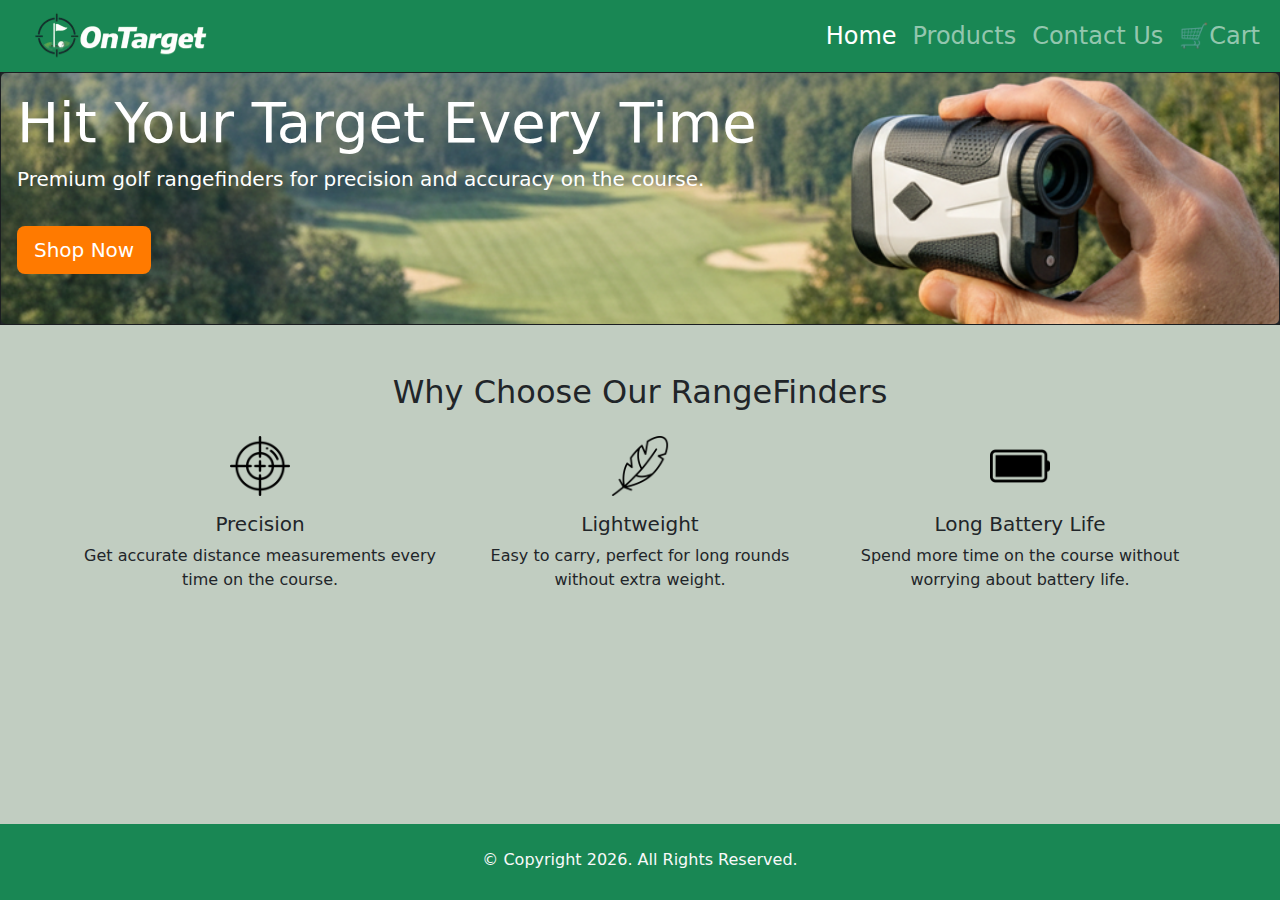
<file: index.html>
<!DOCTYPE html>
<html lang="en">
<head>
  <meta charset="UTF-8">
  <meta name="viewport" content="width=device-width, initial-scale=1.0">
  <title>OnTarget</title>
  <link href="https://cdn.jsdelivr.net/npm/bootstrap@5.3.2/dist/css/bootstrap.min.css" rel="stylesheet">
  <link rel="stylesheet" href="css/style.css">
</head>
<body>

  <!-- Header -->
  <nav class="navbar navbar-expand-lg navbar-dark bg-success">
    <div class="container-fluid">
      <a class="navbar-brand" href="#">
          <a href="index.html "><img src="images/RangeFinder Website logo.png" alt="Bootstrap"></a>
      </a>
      <button class="navbar-toggler" type="button" data-bs-toggle="collapse" data-bs-target="#navbarNav">
        <span class="navbar-toggler-icon"></span>
      </button>
      <div class="collapse navbar-collapse" id="navbarNav">
        <ul class="navbar-nav ms-auto">
          <li class="nav-item"><a class="nav-link fs-4 active" href="index.html">Home</a></li>
          <li class="nav-item"><a class="nav-link fs-4" href="products.html">Products</a></li>
          <li class="nav-item"><a class="nav-link fs-4" href="contact.html">Contact Us</a></li>
          <li class="nav-item"><a class="nav-link fs-4" href="#">&#128722;Cart</a></li>
        </ul>
      </div>
    </div>
  </nav>

  <div class="card text-bg-dark rounded-0">
    <img src="images/front image.png" class="card-img" alt="Front image">
    <div class="card-img-overlay">
      <h1 class="display-4">Hit Your Target Every Time</h1>
      <p class="lead">Premium golf rangefinders for precision and accuracy on the course.</p>
      <a href="products.html" class="btn btn-lg mt-3 cta-btn">Shop Now</a>
    </div>
  </div>
  
  <!-- Features Section -->
  <section class="py-5">
    <div class="container text-center">
      <h2>Why Choose Our RangeFinders</h2>
      <div class="row mt-4">
        <div class="col-md-4">
          <img src="images/precision.png" alt="Accuracy" class="mb-3" style="width:60px;">
          <h5>Precision</h5>
          <p>Get accurate distance measurements every time on the course.</p>
        </div>
        <div class="col-md-4">
          <img src="images/weight.png" alt="Lightweight" class="mb-3" style="width:60px;">
          <h5>Lightweight</h5>
          <p>Easy to carry, perfect for long rounds without extra weight.</p>
        </div>
        <div class="col-md-4">
          <img src="images/full-battery.png" alt="Battery" class="mb-3" style="width:60px;">
          <h5>Long Battery Life</h5>
          <p>Spend more time on the course without worrying about battery life.</p>
        </div>
      </div>
    </div>
  </section>

  <footer class="bg-success text-light py-4 text-center">
    <div class="container">
      <p class="mb-1">&copy; Copyright 2026. All Rights Reserved.</p>
    </div>
  </footer>

</body>

</html>
</file>
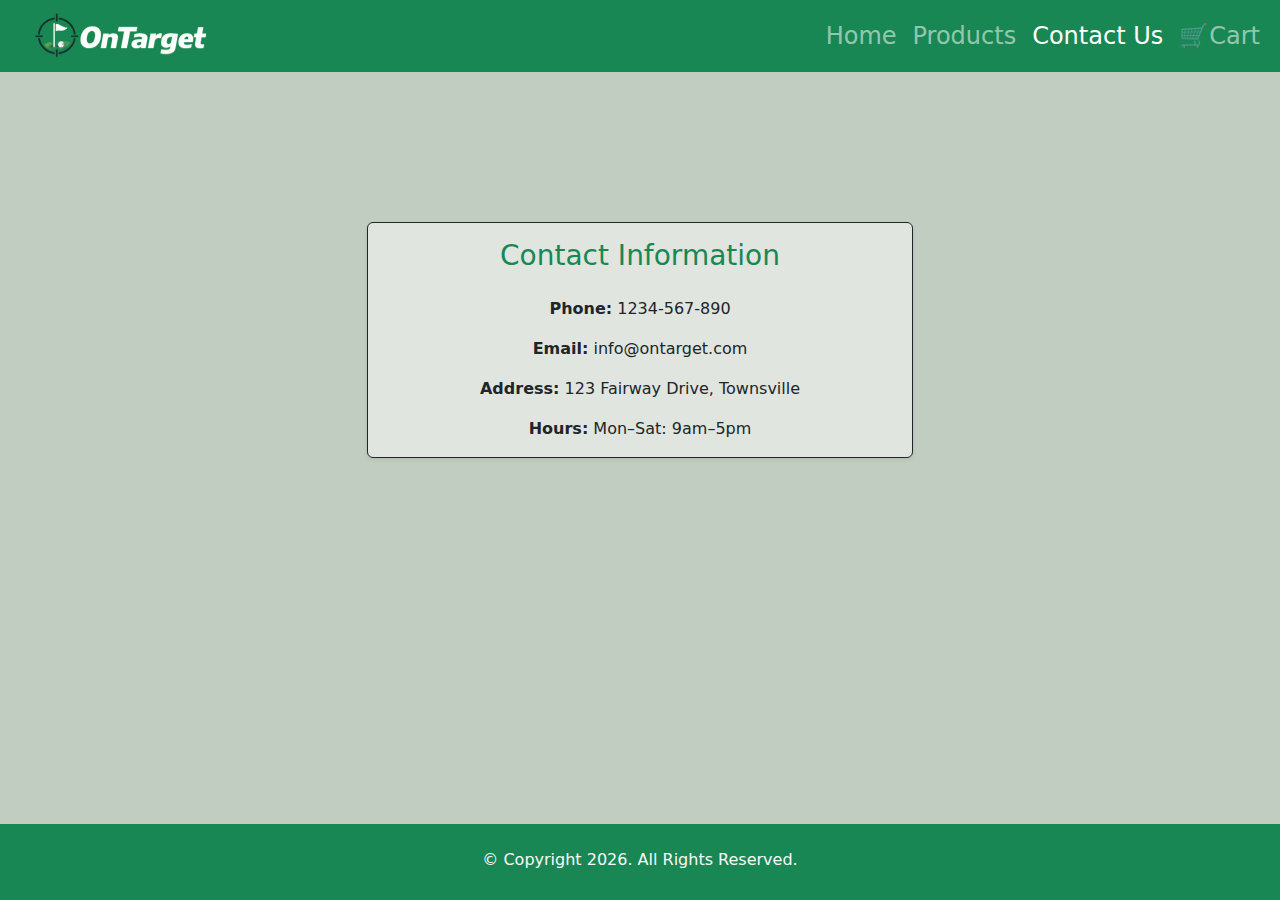
<file: contact.html>
<!DOCTYPE html>
<html lang="en">
<head>
  <meta charset="UTF-8">
  <meta name="viewport" content="width=device-width, initial-scale=1.0">
  <title>OnTarget</title>
  <link href="https://cdn.jsdelivr.net/npm/bootstrap@5.3.2/dist/css/bootstrap.min.css" rel="stylesheet">
  <link rel="stylesheet" href="css/style.css">
</head>
<body>

  <!-- Header -->
  <nav class="navbar navbar-expand-lg navbar-dark bg-success">
    <div class="container-fluid">
      <a class="navbar-brand" href="#">
          <a href="index.html "><img src="images/RangeFinder Website logo.png" alt="Bootstrap"></a>
      </a>
      <button class="navbar-toggler" type="button" data-bs-toggle="collapse" data-bs-target="#navbarNav">
        <span class="navbar-toggler-icon"></span>
      </button>
      <div class="collapse navbar-collapse" id="navbarNav">
        <ul class="navbar-nav ms-auto">
          <li class="nav-item"><a class="nav-link fs-4" href="index.html">Home</a></li>
          <li class="nav-item"><a class="nav-link fs-4" href="products.html">Products</a></li>
          <li class="nav-item"><a class="nav-link fs-4 active" href="contact.html">Contact Us</a></li>
          <li class="nav-item"><a class="nav-link fs-4" href="#">&#128722;Cart</a></li>
        </ul>
      </div>
    </div>
  </nav>

  <!-- Contact Information Section -->
  <div class="container contact-section">
    <div class="row justify-content-center">
      <div class="col-md-6">
        <div class="card shadow-sm border-dark mb-3 ">
          <div class="card-body text-center">
            <h3 class="card-title mb-4 text-success">Contact Information</h3>

            <p class="mb-3">
              <strong>Phone:</strong> 1234-567-890
            </p>

            <p class="mb-3">
              <strong>Email:</strong> info@ontarget.com
            </p>

            <p class="mb-3">
              <strong>Address:</strong> 123 Fairway Drive, Townsville
            </p>

            <p class="mb-0">
              <strong>Hours:</strong> Mon–Sat: 9am–5pm
            </p>

          </div>
        </div>
      </div>
    </div>
  </div>

  <footer class="bg-success text-light py-4 text-center">
  <div class="container">
    <p class="mb-1">&copy; Copyright 2026. All Rights Reserved.</p>
  </div>
</footer>

</body>

</html>
</file>
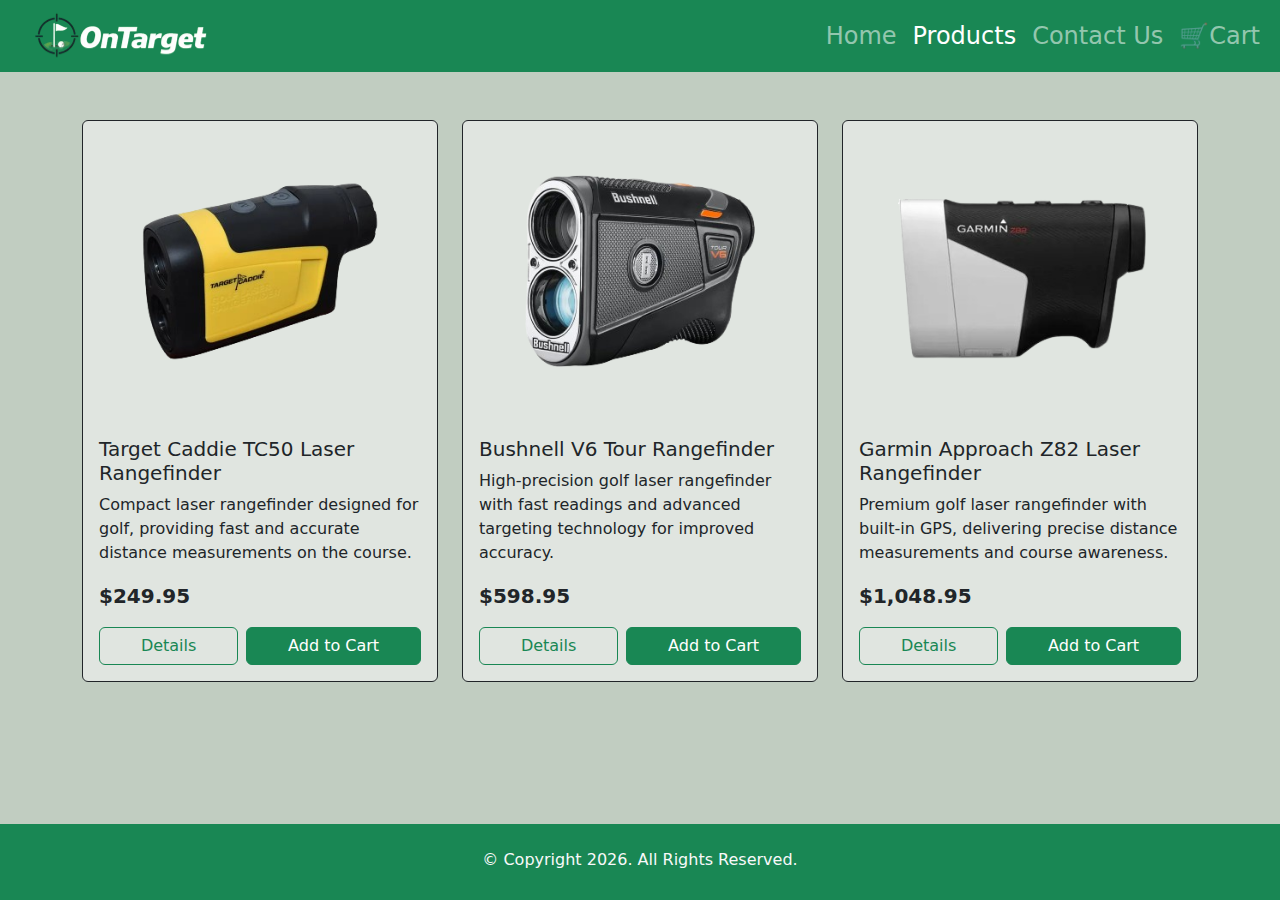
<file: products.html>
<!DOCTYPE html>
<html lang="en">
<head>
  <meta charset="UTF-8">
  <meta name="viewport" content="width=device-width, initial-scale=1.0">
  <title>OnTarget</title>
  <link href="https://cdn.jsdelivr.net/npm/bootstrap@5.3.2/dist/css/bootstrap.min.css" rel="stylesheet">
  <link rel="stylesheet" href="css/style.css">
</head>
<body>

  <!-- Header -->
  <nav class="navbar navbar-expand-lg navbar-dark bg-success">
    <div class="container-fluid">
      <a class="navbar-brand" href="#">
          <a href="index.html "><img src="images/RangeFinder Website logo.png" alt="Bootstrap">
      </a>
      <button class="navbar-toggler" type="button" data-bs-toggle="collapse" data-bs-target="#navbarNav">
        <span class="navbar-toggler-icon"></span>
      </button>
      <div class="collapse navbar-collapse" id="navbarNav">
        <ul class="navbar-nav ms-auto">
          <li class="nav-item"><a class="nav-link fs-4" href="index.html">Home</a></li>
          <li class="nav-item"><a class="nav-link fs-4 active" href="products.html">Products</a></li>
          <li class="nav-item"><a class="nav-link fs-4" href="contact.html">Contact Us</a></li>
          <li class="nav-item"><a class="nav-link fs-4" href="#">&#128722;Cart</a></li>
        </ul>
      </div>
    </div>
  </nav>

  <!-- Cards -->
  <div class="container mt-5">
    <div class="row row-cols-1 row-cols-md-3 g-4">
      <div class="col">
        <div class="card border-dark mb-3">
          <img src="images/target_caddie_tc50.png" class="card-img-top product-img" alt="Target Caddie TC50">
          <div class="card-body">
            <h5 class="card-title">Target Caddie TC50 Laser Rangefinder</h5>
            <p class="card-text">Compact laser rangefinder designed for golf, providing fast and accurate distance measurements on the course.</p>
            <p class="card-price fw-bold fs-5">$249.95</p>
            
            <div class="mt-auto d-flex gap-2">
              <a href="#" class="btn btn-outline-success flex-fill">Details</a>
              <a href="#" class="btn btn-success flex-fill">Add to Cart</a>
            </div>
          </div>
        </div>
      </div>
      <div class="col">
        <div class="card border-dark mb-3">
          <img src="images/tour-v6-hero__44331.png" class="card-img-top product-img" alt="tour-v6-hero">
          <div class="card-body">
            <h5 class="card-title">Bushnell V6 Tour Rangefinder</h5>
            <p class="card-text">High-precision golf laser rangefinder with fast readings and advanced targeting technology for improved accuracy.</p>
            <p class="card-price fw-bold fs-5">$598.95</p>

            <div class="mt-auto d-flex gap-2">
              <a href="#" class="btn btn-outline-success flex-fill">Details</a>
              <a href="#" class="btn btn-success flex-fill">Add to Cart</a>
            </div>
          </div>
        </div>
      </div>
      <div class="col">
        <div class="card border-dark mb-3">
          <img src="images/z82_1.png" class="card-img-top product-img" alt="z82_1">
          <div class="card-body">
            <h5 class="card-title">Garmin Approach Z82 Laser Rangefinder</h5>
            <p class="card-text">Premium golf laser rangefinder with built-in GPS, delivering precise distance measurements and course awareness.</p>
            <p class="card-price fw-bold fs-5">$1,048.95</p>
            
            <div class="mt-auto d-flex gap-2">
              <a href="#" class="btn btn-outline-success flex-fill">Details</a>
              <a href="#" class="btn btn-success flex-fill">Add to Cart</a>
            </div>
          </div>
        </div>
      </div>
    </div>
  </div>
  <footer class="bg-success text-light py-4 text-center">
  <div class="container">
    <p class="mb-1">&copy; Copyright 2026. All Rights Reserved.</p>
  </div>
</footer>

</body>

</html>
</file>
<file: css/style.css>
/*
Author: Lachlan Webb
Date: 28/01/2024
File Name: style.css
*/

html, body {
  height: 100%;
}

body {
    background-color: #c1cdc1;
    display: flex;
    flex-direction: column;
}

.cta-btn {
  background-color: #ff7a00;   /* strong orange */
  color: white;                /* text colour */
}

.cta-btn:hover {
  background-color: #e66900;   /* darker when hovering */
  color: white;
}


.card {
  background-color: #E0E5E0;
}

.product-img {
  max-height: 300px;
  object-fit: contain;
}

.contact-section {
    padding-top: 150px; /* moves the card down */
}


footer {
  margin-top: auto;
}
</file>
